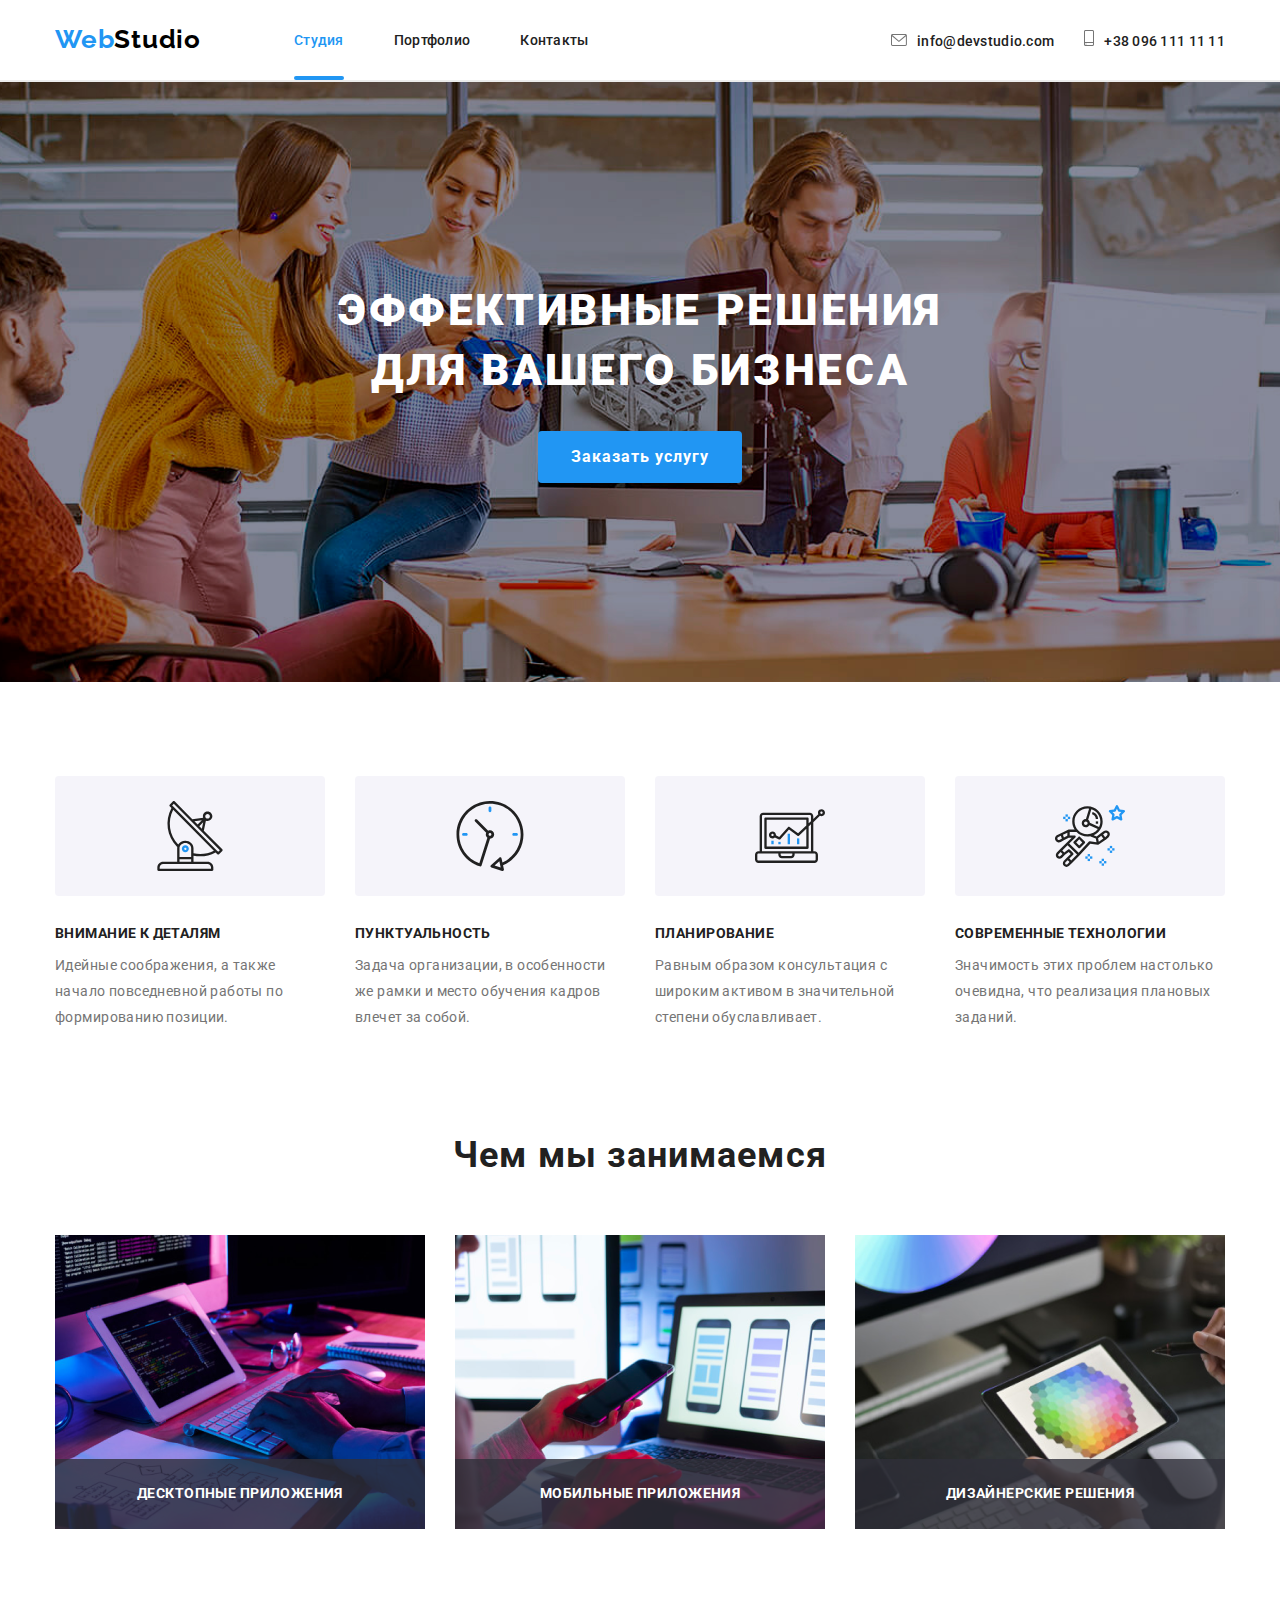
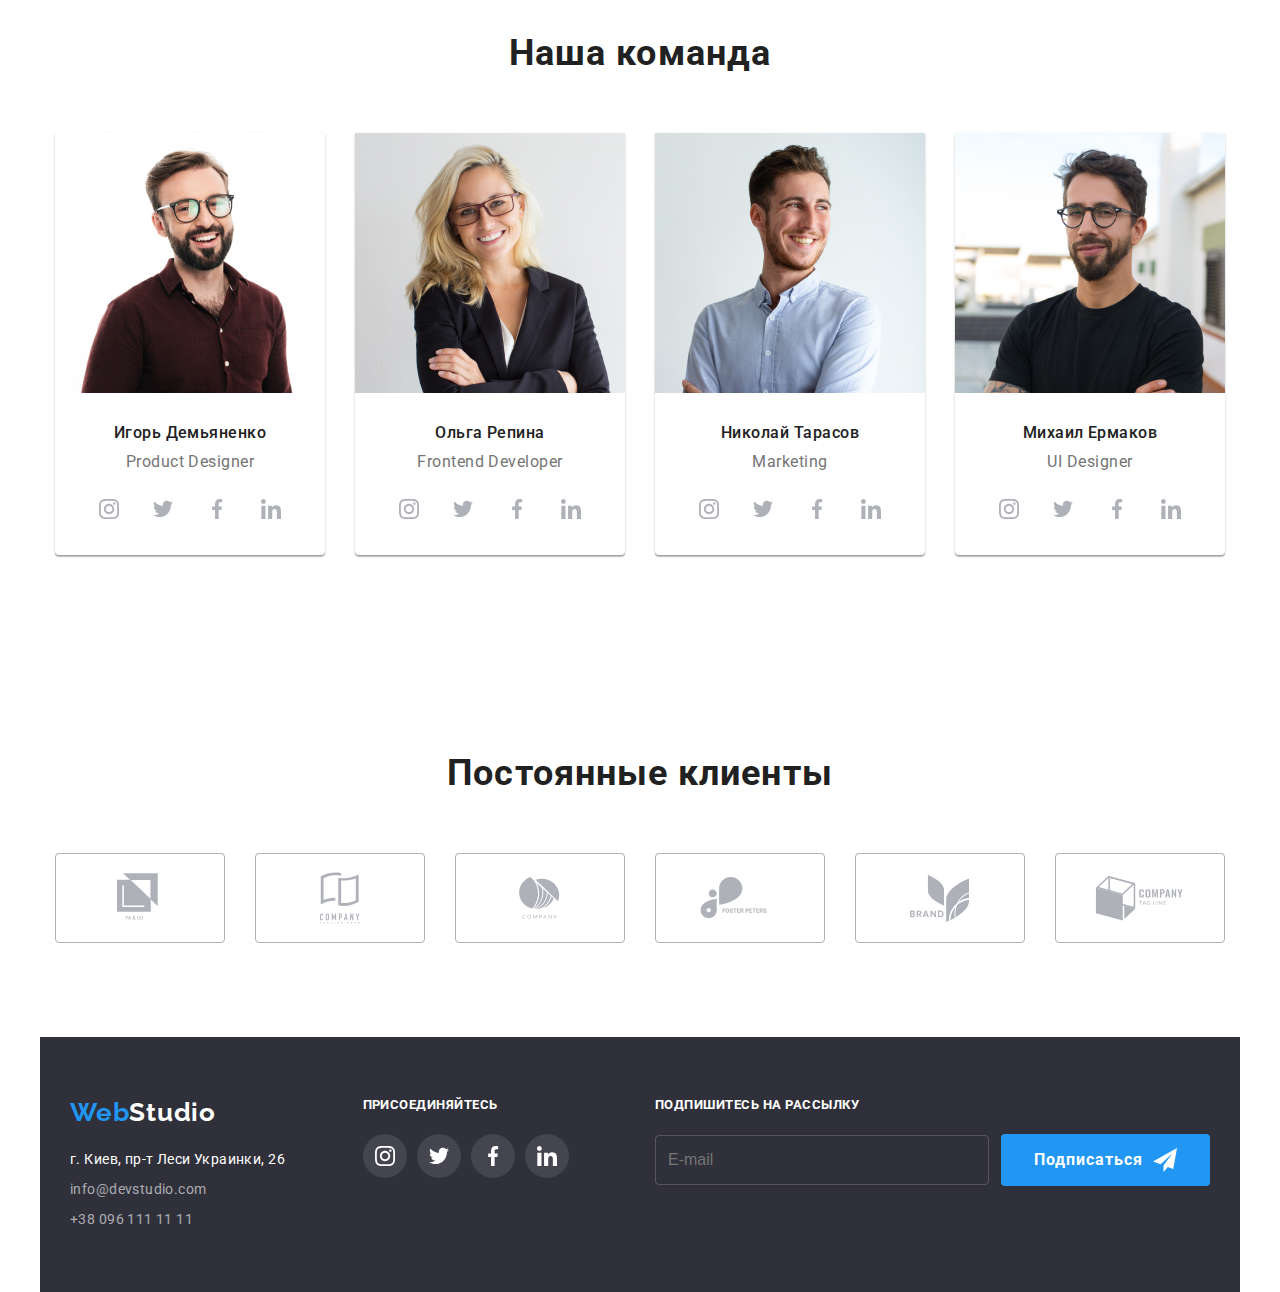
<file: index.html>
<!DOCTYPE html>
<html lang="ru">
  <head>
    <meta charset="UTF-8" />
    <meta name="viewport" content="width=device-width, initial-scale=1.0" />
    <title>Document</title>
    <link href="https://fonts.googleapis.com/css2?family=Raleway:wght@700&family=Roboto:wght@400;500;700;900&display=swap" rel="stylesheet" />
    <link rel="stylesheet" href="./sass/utils/_normalize.scss" />
    <!-- <link rel="stylesheet" href="./css/normalize.css">     -->
    <link rel="stylesheet" href="./css/main.min.css" />
  </head>

  <body class="body">
    <!-- Шапка сайта -->
    <header class="page-header page-header--border">
        <div class="container">
            <nav class="navigation">                
              <a href="WebStudio" class="logo"><span class="logo--accent">Web</span>Studio</a>
              <button 
                type="button" 
                class="menu-button" 
                aria-expanded="false"
                aria-controls="menu-container"
                data-menu-button>
                <svg class="btn-menu" width="24" height="16" 
                  aria-label="переключатель мобильного меню">
                  <use class="icon-menu" href="./images/icons/burger.svg#icon-menu"></use>
                  <use class="icon-cross" href="./images/icons/burger.svg#icon-close"></use>
                </svg>
              </button>
                        
              <ul class="site-nav list">
                <li class="site-nav__item"><a href="Студия" class="site-nav__border site-nav__link current">Студия</a></li>
                <li class="site-nav__item"><a href="./portfolio.html" class="site-nav__border site-nav__link">Портфолио</a></li>
                <li class="site-nav__item"><a href="Контакты" class="site-nav__border site-nav__link">Контакты</a></li>
              </ul>

              <div class="contacts-item">
                <ul class="contacts list">
                  <li class="contact__item"><a href="mailto:info@devstudio.com" class="contacts__link contacts__icon">
                    <div class="icon-container">
                      <svg class="contact-icon" width="16" height="12">
                        <use href="./images/icons/symbol-defs.svg#icon-p-envelope"></use>
                      </svg>info@devstudio.com
                    </div></a>
                  </li>
                            
                  <li class="contact__item"><a href="tel:+380961111111" class="contacts__link contacts__icon">
                    <div class="icon-container">
                      <svg class="contact-icon" width="10" height="16">
                        <use href="./images/icons/symbol-defs.svg#icon-p-smartphone"></use>
                    </svg>+38 096 111 11 11
                    </div></a>
                  </li>
                </ul>   
              </div>                           
            </nav>
        </div>
        
        <div class="menu-container" id="menu-container" data-menu>
          <ul class="list menu-nav">
            <li class="site-nav__item"><a href="Студия" class="site-nav__border site-nav__link current">Студия</a></li>
            <li class="site-nav__item"><a href="./portfolio.html" class="site-nav__border site-nav__link">Портфолио</a></li>
            <li class="site-nav__item"><a href="Контакты" class="site-nav__border site-nav__link">Контакты</a></li>
          </ul>

          <ul class="list menu-contacts">
            <li class="contact__item"><a href="mailto:info@devstudio.com" class="contacts__link contacts__icon">
              <div class="icon-container">
                <svg class="contact-icon" width="16" height="12">
                  <use href="./images/icons/symbol-defs.svg#icon-p-envelope"></use>
                </svg>info@devstudio.com
              </div></a>
            </li>
                      
            <li class="contact__item"><a href="tel:+380961111111" class="contacts__link contacts__icon">
              <div class="icon-container">
                <svg class="contact-icon" width="10" height="16">
                  <use href="./images/icons/symbol-defs.svg#icon-p-smartphone"></use>
              </svg>+38 096 111 11 11
              </div></a>
            </li>
          </ul>   
        </div>
    </header>

    <main>
      <!--Герой-->
      <div>
        <section class="hero">
          <div class="hero-wrap">
            <h1 class="hero__title">Эффективные решения для вашего бизнеса</h1>

            <button type="button" class="button primary" data-modal-open>
              Заказать услугу
            </button>
          </div>
        </section>
      </div>

      <!--Приоритеты в работе-->
      <section class="section">
        <div class="container">
          <ul class="list prioritet__flexbox">
            <li class="content-box list__prioritet list--icon-antenna">
              <h3 class="list__title">Внимание к деталям</h3>
              <p class="list__text">
                Идейные соображения, а также начало повседневной работы по формированию позиции.
              </p>
            </li>
            <li class="content-box list__prioritet list--icon-clock">
              <h3 class="list__title">Пунктуальность</h3>
              <p class="list__text">
                Задача организации, в особенности же рамки и место обучения кадров влечет за собой.
              </p>
            </li>
            <li class="content-box list__prioritet list--icon-diagram">
              <h3 class="list__title">Планирование</h3>
              <p class="list__text">
                Равным образом консультация с широким активом в значительной степени обуславливает.
              </p>
            </li>
            <li class="content-box list__prioritet list--icon-astronaut">
              <h3 class="list__title">Современные технологии</h3>
              <p class="list__text">
                Значимость этих проблем настолько очевидна, что реализация плановых заданий.
              </p>
            </li>
          </ul>
        </div>
      </section>

      <!--Чем мы занимаемся-->
      <section class="section no-padding">
        <div class="container">
          <h2 class="section__title">Чем мы занимаемся</h2>
          <ul class="proff list flexbox">
            <li class="img proff__content-box list__thumb">
              <picture>
                <source
                  srcset="
                    ./images/desktop/studio/tablet_coding@1x.png 1x,
                    ./images/desktop/studio/tablet_coding@2x.png 2x,
                    ./images/desktop/studio/tablet_coding@3x.png 3x
                  "
                  media="(min-width: 1200px)"
                />
                <img
                  class="works__image"
                  src="./images/desktop/studio/tablet_coding@3x.png"
                  alt="Планшет на якому редагують код"
                />
              </picture>
              
              <p class="list__label">ДЕСКТОПНЫЕ ПРИЛОЖЕНИЯ</p>
            </li>
            <li class="img proff__content-box list__thumb">
              <picture>
                <source
                  srcset="
                    ./images/desktop/studio/smart_model@1x.png 1x,
                    ./images/desktop/studio/smart_model@2x.png 2x,
                    ./images/desktop/studio/smart_model@3x.png 3x
                  "
                  media="(min-width: 1200px)"
                />
                <img
                  class="works__image"
                  src="./images/desktop/studio/smart_model@1x.png"
                  alt="Макет програми на дисплеї ноутбука"
                />
              </picture>
              <p class="list__label">МОБИЛЬНЫЕ ПРИЛОЖЕНИЯ</p>
            </li>
            <li class="img proff__content-box list__thumb">
              <picture>
                <source
                  srcset="
                    ./images/desktop/studio/color_schema@1x.png 1x,
                    ./images/desktop/studio/color_schema@2x.png 2x,
                    ./images/desktop/studio/color_schema@3x.png 3x
                  "
                  media="(min-width: 1200px)"
                />
                <img
                  class="works__image"
                  src="./images/desktop/studio/color_schema@1x.png"
                  alt="Схема основних кольорів на планшеті"
                />
              </picture>
              <p class="list__label">ДИЗАЙНЕРСКИЕ РЕШЕНИЯ</p>
            </li>
          </ul>
        </div>
      </section>

      <!--Наша команда-->
      <section class="section staff">
        <div class="container">
          <h2 class="section__title">Наша команда</h2>
          <ul class="list comand__flexbox">
            <li class="img content-box list__comands margin-mobile">
              <picture class="team__image">
                <source
                  srcset="
                    ./images/desktop/studio/ihor-desktop@1x.jpg 1x,
                    ./images/desktop/studio/ihor-desktop@2x.jpg 2x,
                    ./images/desktop/studio/ihor-desktop@3x.jpg 3x
                  "
                  media="(min-width: 1200px)"
                />
                <source
                  srcset="
                    ./images/tablet/studio/ihor-tablet@1x.png 1x,
                    ./images/tablet/studio/ihor-tablet@2x.png 2x,
                    ./images/tablet/studio/ihor-tablet@3x.png 3x
                  "
                  media="(min-width: 768px)"
                />
                <source
                  srcset="
                    ./images/mobile/studio/ihor-mobile@1x.png 1x,
                    ./images/mobile/studio/ihor-mobile@2x.png 2x,
                    ./images/mobile/studio/ihor-mobile@3x.png 3x
                  "
                  media="(max-width: 767px)"
                />
                <img
                  class="team__image"
                  src="./images/desktop/studio/ihor-desktop@1x.jpg"
                  alt="Игорь Демьяненко"
                />
              </picture>             
              <h3 class="list__staff-title">Игорь Демьяненко</h3>
              <p lang="en" class="staff__text">Product Designer</p>
              <ul class="list staff__social-icons flexbox">
                <li class="staff__social-icons--item">
                  <a class="staff__social-icons--link" href="https://www.instagram.com">
                    <svg class="social-icon" width="20px" height="20px">
                      <use href="./images/icons/symbol-defs.svg#icon-s-instagram"></use>
                    </svg>
                  </a>
                </li>
                <li class="staff__social-icons--item">
                  <a class="staff__social-icons--link" href="https://www.twitter.com">
                    <svg class="social-icon" width="20px" height="20px">
                      <use href="./images/icons/symbol-defs.svg#icon-s-twitter"></use>
                    </svg>
                  </a>
                </li>
                <li class="staff__social-icons--item">
                  <a class="staff__social-icons--link" href="https://www.facebook.com">
                    <svg class="social-icon" width="20px" height="20px">
                      <use href="./images/icons/symbol-defs.svg#icon-s-facebook"></use>
                    </svg>
                  </a>
                </li>
                <li class="staff__social-icons--item">
                  <a class="staff__social-icons--link" href="https://www.linkedin.com">
                    <svg class="social-icon" width="20px" height="20px">
                      <use href="./images/icons/symbol-defs.svg#icon-s-linkedin"></use>
                    </svg>
                  </a>
                </li>
              </ul>
            </li>
            <li class="img content-box list__comands">
              <picture class="team__image">
                <source
                  srcset="
                    ./images/desktop/studio/olha-desktop@1x.jpg 1x,
                    ./images/desktop/studio/olha-desktop@2x.jpg 2x,
                    ./images/desktop/studio/olha-desktop@3x.jpg 3x
                  "
                  media="(min-width: 1200px)"
                />
                <source
                  srcset="
                    ./images/tablet/studio/olha-tablet@1x.png 1x,
                    ./images/tablet/studio/olha-tablet@2x.png 2x,
                    ./images/tablet/studio/olha-tablet@3x.png 3x
                  "
                  media="(min-width: 768px)"
                />
                <source
                  srcset="
                    ./images/mobile/studio/olha-mobile@1x.png 1x,
                    ./images/mobile/studio/olha-mobile@2x.png 2x,
                    ./images/mobile/studio/olha-mobile@3x.png 3x
                  "
                  media="(max-width: 767px)"
                />
                <img
                  class="team__image"
                  src="./images/desktop/studio/olha-desktop@1x.jpg"
                  alt="Ольга Репина"
                />
              </picture>
              <h3 class="list__staff-title">Ольга Репина</h3>
              <p lang="en" class="staff__text">Frontend Developer</p>
              <ul class="list staff__social-icons flexbox">
                <li class="staff__social-icons--item">
                  <a class="staff__social-icons--link" href="https://www.instagram.com">
                    <svg class="social-icon" width="20px" height="20px">
                      <use href="./images/icons/symbol-defs.svg#icon-s-instagram"></use>
                    </svg>
                  </a>
                </li>
                <li class="staff__social-icons--item">
                  <a class="staff__social-icons--link" href="https://www.twitter.com">
                    <svg class="social-icon" width="20px" height="20px">
                      <use href="./images/icons/symbol-defs.svg#icon-s-twitter"></use>
                    </svg>
                  </a>
                </li>
                <li class="staff__social-icons--item">
                  <a class="staff__social-icons--link" href="https://www.facebook.com">
                    <svg class="social-icon" width="20px" height="20px">
                      <use href="./images/icons/symbol-defs.svg#icon-s-facebook"></use>
                    </svg>
                  </a>
                </li>
                <li class="staff__social-icons--item">
                  <a class="staff__social-icons--link" href="https://www.linkedin.com">
                    <svg class="social-icon" width="20px" height="20px">
                      <use href="./images/icons/symbol-defs.svg#icon-s-linkedin"></use>
                    </svg>
                  </a>
                </li>
              </ul>
            </li>
            <li class="img content-box list__comands">
              <picture>
                <source
                  srcset="
                    ./images/desktop/studio/nikola-desktop@1x.jpg 1x,
                    ./images/desktop/studio/nikola-desktop@2x.jpg 2x,
                    ./images/desktop/studio/nikola-desktop@3x.jpg 3x
                  "
                  media="(min-width: 1200px)"
                />
                <source
                  srcset="
                    ./images/tablet/studio/nikola-tablet@1x.png 1x,
                    ./images/tablet/studio/nikola-tablet@2x.png 2x,
                    ./images/tablet/studio/nikola-tablet@3x.png 3x
                  "
                  media="(min-width: 768px)"
                />
                <source
                  srcset="
                    ./images/mobile/studio/nikola-mobile@1x.png 1x,
                    ./images/mobile/studio/nikola-mobile@2x.png 2x,
                    ./images/mobile/studio/nikola-mobile@3x.png 3x
                  "
                  media="(max-width: 767px)"
                />
                <img
                  class="team__image"
                  src="./images/desktop/studio/nikola-desktop@1x.jpg"
                  alt="Николай Тарасов"
                />
              </picture>
              <h3 class="list__staff-title">Николай Тарасов</h3>
              <p lang="en" class="staff__text">Marketing</p>
              <ul class="list staff__social-icons flexbox">
                <li class="staff__social-icons--item">
                  <a class="staff__social-icons--link" href="https://www.instagram.com">
                    <svg class="social-icon" width="20px" height="20px">
                      <use href="./images/icons/symbol-defs.svg#icon-s-instagram"></use>
                    </svg>
                  </a>
                </li>
                <li class="staff__social-icons--item">
                  <a class="staff__social-icons--link" href="https://www.twitter.com">
                    <svg class="social-icon" width="20px" height="20px">
                      <use href="./images/icons/symbol-defs.svg#icon-s-twitter"></use>
                    </svg>
                  </a>
                </li>
                <li class="staff__social-icons--item">
                  <a class="staff__social-icons--link" href="https://www.facebook.com">
                    <svg class="social-icon" width="20px" height="20px">
                      <use href="./images/icons/symbol-defs.svg#icon-s-facebook"></use>
                    </svg>
                  </a>
                </li>
                <li class="staff__social-icons--item">
                  <a class="staff__social-icons--link" href="https://www.linkedin.com">
                    <svg class="social-icon" width="20px" height="20px">
                      <use href="./images/icons/symbol-defs.svg#icon-s-linkedin"></use>
                    </svg>
                  </a>
                </li>
              </ul>
            </li>
            <li class="img content-box list__comands">
              <picture>
                <source
                  srcset="
                    ./images/desktop/studio/michail-desktop@1x.jpg 1x,
                    ./images/desktop/studio/michail-desktop@2x.jpg 2x,
                    ./images/desktop/studio/michail-desktop@3x.jpg 3x
                  "
                  media="(min-width: 1200px)"
                />
                <source
                  srcset="
                    ./images/tablet/studio/michail-tablet@1x.png 1x,
                    ./images/tablet/studio/michail-tablet@2x.png 2x,
                    ./images/tablet/studio/michail-tablet@3x.png 3x
                  "
                  media="(min-width: 768px)"
                />
                <source
                  srcset="
                    ./images/mobile/studio/michail-mobile@1x.png 1x,
                    ./images/mobile/studio/michail-mobile@2x.png 2x,
                    ./images/mobile/studio/michail-mobile@3x.png 3x
                  "
                  media="(max-width: 767px)"
                />
                <img
                  class="team__image"
                  src="./images/desktop/studio/michail-desktop@1x.jpg"
                  alt="Михаил Ермаков"
                />
              </picture>
              <h3 class="list__staff-title">Михаил Ермаков</h3>
              <p lang="en" class="staff__text">UI Designer</p>
              <ul class="list staff__social-icons flexbox">
                <li class="staff__social-icons--item">
                  <a class="staff__social-icons--link" href="https://www.instagram.com">
                    <svg class="social-icon" width="20px" height="20px">
                      <use href="./images/icons/symbol-defs.svg#icon-s-instagram"></use>
                    </svg>
                  </a>
                </li>
                <li class="staff__social-icons--item">
                  <a class="staff__social-icons--link" href="https://www.twitter.com">
                    <svg class="social-icon" width="20px" height="20px">
                      <use href="./images/icons/symbol-defs.svg#icon-s-twitter"></use>
                    </svg>
                  </a>
                </li>
                <li class="staff__social-icons--item">
                  <a class="staff__social-icons--link" href="https://www.facebook.com">
                    <svg class="social-icon" width="20px" height="20px">
                      <use href="./images/icons/symbol-defs.svg#icon-s-facebook"></use>
                    </svg>
                  </a>
                </li>
                <li class="staff__social-icons--item">
                  <a class="staff__social-icons--link" href="https://www.linkedin.com">
                    <svg class="social-icon" width="20px" height="20px">
                      <use href="./images/icons/symbol-defs.svg#icon-s-linkedin"></use>
                    </svg>
                  </a>
                </li>
              </ul>
            </li>
          </ul>
        </div>
      </section>

      <!-- Постоянные клиенты -->
      <section class="section clients">
        <div class="container">
          <h2 class="section__title">Постоянные клиенты</h2>
          <ul class="list clients-icon-list">
            <li class="clients__item">
              <a href="" class="link clients__link">
                <svg class="clients__icon" width="45" height="50">
                  <use href="./images/icons/symbol-defs.svg#icon-logo-1"></use>
                </svg>
              </a>
            </li>
            <li class="clients__item">
              <a href="" class="link clients__link">
                <svg class="clients__icon" width="40" height="52">
                  <use href="./images/icons/symbol-defs.svg#icon-logo-2"></use>
                </svg>
              </a>
            </li>
            <li class="clients__item">
              <a href="" class="link clients__link">
                <svg class="clients__icon" width="41" height="42">
                  <use href="./images/icons/symbol-defs.svg#icon-logo-3"></use>
                </svg>
              </a>
            </li>
            <li class="clients__item">
              <a href="" class="link clients__link">
                <svg class="clients__icon" width="80" height="42">
                  <use href="./images/icons/symbol-defs.svg#icon-logo-4"></use>
                </svg>
              </a>
            </li>
            <li class="clients__item">
              <a href="" class="link clients__link">
                <svg class="clients__icon" width="59" height="47">
                  <use href="./images/icons/symbol-defs.svg#icon-logo-5"></use>
                </svg>
              </a>
            </li>
            <li class="clients__item">
              <a href="" class="link clients__link">
                <svg class="clients__icon" width="89" height="45">
                  <use href="./images/icons/symbol-defs.svg#icon-logo-6"></use>
                </svg>
              </a>
            </li>
          </ul>
        </div>
      </section>
    </main>

    <!--Футер-->
    <footer class="footer">
      <div class="container flex-container">
        <section class="footer-widget">
          <h2 class="entry-title">Подвал</h2>
          <a href="WebStudio" class="logo footer__item"><span class="logo--accent">Web</span><span class="logo--white">Studio</span></a>

          <address class="address">
            <ul class="list">
              <li class="addres__item">г. Киев, пр-т Леси Украинки, 26</li>
              <li class="addres__item"><a class="address__link" href="mailto:info@devstudio.com">info@devstudio.com</a></li>
              <li class="addres__item"><a class="address__link" href="tel:+380961111111">+38 096 111 11 11</a></li>
            </ul>
            <!-- г. Киев, пр-т Леси Украинки, 26 <br />
            <a class="address__link" href="mailto:info@devstudio.com">info@devstudio.com</a>
            <br />
            <a class="address__link" href="tel:+380961111111">+38 096 111 11 11</a>
            <br /> -->
          </address>
        </section>
        <section class="footer-widget">
          <h5 class="common__title">ПРИСОЕДИНЯЙТЕСЬ</h5>
          <ul class="list flexbox common__item-list">
            <li class="common__item">
              <a class="common__icon-link" href="https://www.instagram.com">
                <svg class="common__icon" width="20px" height="20px">
                  <use href="./images/icons/symbol-defs.svg#icon-s-instagram"></use>
                </svg>
              </a>
            </li>
            <li class="common__item">
              <a class="common__icon-link" href="https://www.twitter.com">
                <svg class="common__icon" width="20px" height="20px">
                  <use href="./images/icons/symbol-defs.svg#icon-s-twitter"></use>
                </svg>
              </a>
            </li>
            <li class="common__item">
              <a class="common__icon-link" href="https://www.facebook.com">
                <svg class="common__icon" width="20px" height="20px">
                  <use href="./images/icons/symbol-defs.svg#icon-s-facebook"></use>
                </svg>
              </a>
            </li>
            <li class="common__item">
              <a class="common__icon-link" href="https://www.linkedin.com">
                <svg class="common__icon" width="20px" height="20px">
                  <use href="./images/icons/symbol-defs.svg#icon-s-linkedin"></use>
                </svg>
              </a>
            </li>
          </ul>
        </section>
        <section class="footer-widget">
          <h5 class="common__title">ПОДПИШИТЕСЬ НА РАССЫЛКУ</h5>
          <form class="form-footer">
            <input class="form-footer__field" type="email" name="email" placeholder="E-mail" />

            <button type="button" class="button primary form-footer__button form-footer__btn">
              Подписаться
              <svg class="form-footer__icon" width="24px" height="24px">
                <use href="./images/icons/symbol-defs-modal.svg#icon-icon-send-1"></use>
              </svg>
            </button>
          </form>
        </section>
      </div>
    </footer>

    <div class="backdrop is-hidden" data-modal>
      <div class="modal">
        <div class="modal__button-close" data-modal-close>
          <svg class="modal__close-icon" width="30px" height="30x">
            <use href="./images/icons/symbol-defs.close.svg#icon-close"></use>
          </svg>
        </div>
        <form class="form-modal">
          <h4 class="modal__title">Оставьте свои данные, мы вам перезвоним</h4>

          <div class="form-modal__field">
            <label class="form-modal__label" for="name">Имя</label>

            <input type="text" name="name" class="form-modal__input" id="name" />
            <svg class="form-modal__icon" width="18px" height="18x">
              <use href="./images/icons/symbol-defs-modal.svg#icon-person-black-18dp-1-1"></use>
            </svg>
          </div>

          <div class="form-modal__field">
            <label class="form-modal__label" for="tel">Телефон</label>

            <input type="text" name="tel" class="form-modal__input" id="tel" />
            <svg class="form-modal__icon" width="18px" height="18x">
              <use href="./images/icons/symbol-defs-modal.svg#icon-phone-black-18dp-1-1"></use>
            </svg>
          </div>

          <div class="form-modal__field">
            <label class="form-modal__label" for="mail">Почта</label>

            <input type="email" name="mail" class="form-modal__input" id="mail" />
            <svg class="form-modal__icon" width="18px" height="18x">
              <use href="./images/icons/symbol-defs-modal.svg#icon-email-black-18dp-1-1"></use>
            </svg>
          </div>

          <div class="form-modal__field">
            <label class="form-modal__label" for="comment">Комментарий</label>
            <textarea class="form-modal__textarea" name="comment" id="comment" rows="7" placeholder="Введите текст"></textarea>
          </div>

          <label class="checkbox-label" for="checkbox">
            <input type="checkbox" class="checkbox visually-hidden" name="checkbox" id="checkbox" />
            <span class="checkbox-text">
              Соглашаюсь с рассылкой и принимаю
            </span>
            <a href="" class="checkbox-label-link">Условия договора</a>
          </label>
          <div class="modal__btn">
            <button type="button" class="form-modal__button">Отправить</button>
          </div>
        </form>
      </div>
    </div>

    <script src="./js/modal.js"></script>
    <script src="./js/menu.js"></script>
  </body>
</html>
</file>
<file: css/main.min.css>
html{box-sizing:border-box}*,*::after,*::before{box-sizing:inherit}li:last-child{margin-right:0}img{display:block;max-width:100%;height:auto}.container{width:100%;padding-left:15px;padding-right:15px;margin-right:auto;margin-left:auto}@media (min-width: 480px){.container{width:480px}}@media (min-width: 768px){.container{width:768px}}@media (min-width: 1200px){.container{width:1200px}}.flexbox{display:flex}.list{list-style:none;padding:0px;margin:0px}.body{margin:0;background-color:#fff;color:#757575;font-family:Roboto, sans-serif;letter-spacing:0.03em}.visually-hidden{position:absolute;clip:rect(1px 1px 1px 1px);clip:rect(1px, 1px, 1px, 1px);padding:0;border:0;height:1px;width:1px;overflow:hidden}.logo{margin-right:0;color:#000;text-decoration:none;font-family:Raleway, sans-serif;font-weight:bold;font-size:24px;line-height:1.2;letter-spacing:0.03em}@media (min-width: 768px){.logo{margin-right:70px}}@media (min-width: 1200px){.logo{margin-right:93px;font-size:26px}}.logo--accent{color:#2196F3}.page-header{position:relative;padding-top:24px;padding-bottom:25px;background-color:#fff}.page-header--border{border-bottom:2px solid #ECECEC}.btn{justify-content:center;margin-bottom:50px;margin-bottom:0}.btn__flexbox{display:flex}@media (max-width: 480px){.btn__flexbox{justify-content:flex-start;flex-wrap:wrap}}.btn-flex__item{margin-right:8px}@media (max-width: 480px){.btn-flex__item:nth-child(-n+3){margin-bottom:10px}}.button{border-radius:4px;padding:10px 32px;border:1px solid transparent;background-color:#2196F3;color:#ffffff;font-family:inherit;font-weight:bold;font-size:16px;line-height:1.87;align-items:center;text-align:center;letter-spacing:0.06em}.button.primary:not(:last-child){margin-right:8px}.btn .button.primary{padding:6px 22px;background-color:#F5F4FA;color:#212121;font-family:inherit;font-weight:500;font-size:16px;line-height:1.62;letter-spacing:0.03em;transition:background-color 250ms cubic-bezier(0.4, 0, 0.2, 1)}.btn .button.primary:hover,.btn .button.primary:focus{background-color:#2196F3;color:#ffffff;box-shadow:0px 3px 1px rgba(0,0,0,0.1),0px 1px 2px rgba(0,0,0,0.08),0px 2px 2px rgba(0,0,0,0.12);transition:background-color 250ms cubic-bezier(0.4, 0, 0.2, 1)}.header__btn.primary{display:flex;justify-content:center;margin-right:0;width:200px}.backdrop{position:fixed;top:0;left:0;width:100%;height:100%;background-color:rgba(0,0,0,0.2);transition:opacity 250ms cubic-bezier(0.4, 0, 0.2, 1);overflow-y:scroll}.backdrop.is-hidden{opacity:0;pointer-events:none;transition:opacity 250ms cubic-bezier(0.4, 0, 0.2, 1)}.modal{position:absolute;top:50%;left:50%;transform:translate(-50%, -50%);min-width:450px;min-height:609px;background:#FFFFFF;border-radius:4px}@media (min-width: 1200px){.modal{min-width:528px;min-height:581px}}.modal__button-close{position:absolute;top:0;right:0;margin-top:8px;margin-right:8px;width:30px;height:30px;background-color:transparent;border-radius:50%;border:1px solid rgba(33,33,33,0.2);outline-color:transparent;cursor:pointer}.modal__close-icon{fill:#757575;transition:fill 250ms cubic-bezier(0.4, 0, 0.2, 1)}.modal__close-icon:hover,.modal__close-icon:focus{fill:#2196F3;transition:fill 250ms cubic-bezier(0.4, 0, 0.2, 1)}.menu-button{display:inline-flex;margin:0;padding:0;border:none;background-color:transparent}@media (min-width: 768px){.menu-button{display:none}}.menu-button{transition:fill 250ms cubic-bezier(0.4, 0, 0.2, 1)}.menu-button:hover,.menu-button:focus{fill:#2196F3;transition:fill 250ms cubic-bezier(0.4, 0, 0.2, 1)}.menu-button .icon-cross{display:none}.menu-button.is-open .icon-cross{display:block}.menu-button.is-open .icon-menu{display:none}@media screen and (min-width: 319px) and (max-width: 767px){.menu-container{display:none;position:absolute;top:100%;left:0;width:100%;background-color:#fff;padding:20px;text-align:center;font-size:20px}.menu-container.is-open{display:block}}@media screen and (min-width: 768px){.menu-container{display:none}}@media screen and (min-width: 319px) and (max-width: 767px){.site-nav.list{display:none}}@media screen and (min-width: 319px) and (max-width: 767px){.contacts-item{display:none}}.navigation{display:flex;align-items:center;justify-content:space-between;flex-grow:1}.site-nav{display:flex}.menu-container .menu-nav{margin-bottom:60px}@media screen and (min-width: 319px) and (max-width: 767px){.contact__item{margin-bottom:16px}}@media (min-width: 1200px){.contact__item:not(:last-child){margin-right:30px}}@media screen and (min-width: 768px) and (max-width: 1199px){.contact__item:not(:last-child){margin-bottom:10px}}.site-nav__item:not(:last-child){margin-right:0}@media screen and (min-width: 319px) and (max-width: 767px){.site-nav__item:not(:last-child){margin-bottom:40px}}@media (min-width: 768px){.site-nav__item:not(:last-child){margin-right:50px}}.site-nav__link{color:#212121;text-decoration:none;font-weight:500;font-size:14px;line-height:1.14;letter-spacing:0.02em;transition:color 250ms cubic-bezier(0.4, 0, 0.2, 1)}.site-nav .site-nav__link:hover,.site-nav .site-nav__link:focus{color:#2196F3;transition:color 250ms cubic-bezier(0.4, 0, 0.2, 1)}.site-nav .site-nav__link.current{color:#2196F3}.menu-nav .site-nav__link:hover,.menu-nav .site-nav__link:focus{color:#2196F3;transition:color 250ms cubic-bezier(0.4, 0, 0.2, 1)}.menu-nav .site-nav__link.current{color:#2196F3}.site-nav__border{position:relative}.current::after{content:"";position:absolute;left:0;bottom:-10px;width:100%;height:4px;border-radius:2px;background-color:#2196F3}@media screen and (min-width: 768px) and (max-width: 1199px){.current::after{bottom:-39px}}@media (min-width: 1200px){.current::after{bottom:-32px}}.contacts-item{margin-left:auto}@media (min-width: 1200px){.contacts{display:flex;align-items:baseline}}.contacts__link{color:#212121;text-decoration:none;font-weight:500;font-size:14px;line-height:1.14;letter-spacing:0.02em;transition:color 250ms cubic-bezier(0.4, 0, 0.2, 1);display:block;align-items:center;justify-content:center}.contacts__link:hover,.contacts__link:focus{color:#2196F3;transition:color 250ms cubic-bezier(0.4, 0, 0.2, 1)}.icon-container .contact-icon{margin-right:10px;fill:#757575;transition:fill 250ms cubic-bezier(0.4, 0, 0.2, 1)}.contacts__icon:hover .contact-icon,.contacts__icon:focus .contact-icon{fill:#2196F3;transition:fill 250ms cubic-bezier(0.4, 0, 0.2, 1)}.hero{display:flex;justify-content:center;align-items:center;height:400px;margin-right:auto;margin-left:auto;background-color:#2F303A;background-image:linear-gradient(to right, rgba(47,48,58,0.4), rgba(47,48,58,0.4)),url(../images/mobile/studio/hero-mobile@1x.png);background-image:-webkit-image-set(url(../images/mobile/studio/hero-mobile@2x.png) 2x);background-repeat:no-repeat;background-position:center;background-size:cover;text-align:center}@media (min-width: 768px){.hero{background-image:url(../images/tablet/studio/hero-tablet@1x.png);background-image:-webkit-image-set(url(../images/tablet/studio/hero-tablet@2x.png) 2x)}}@media (min-width: 1200px){.hero{background-image:url(../images/desktop/studio/hero-desktop@1x.png);background-image:-webkit-image-set(url(../images/desktop/studio/hero-desktop@2x.png) 2x);height:600px}}.hero-wrap{max-width:360px;margin-right:auto;margin-left:auto}@media (min-width: 1200px){.hero-wrap{max-width:696px}}.hero__title{margin-top:0px;margin-bottom:30px;color:#fff;font-weight:900;font-size:26px;line-height:1.62;text-align:center;letter-spacing:0.06em;text-transform:uppercase}@media (min-width: 1200px){.hero__title{font-size:44px;line-height:1.36}}.section{padding-top:94px;padding-bottom:94px}.section-btn{padding-top:94px;padding-bottom:0}.section.no-padding{padding-top:0px;padding-bottom:0px}@media (max-width: 480px){.section.no-padding{display:none}}@media (max-width: 768px){.section.no-padding{display:none}}.section__title{margin-top:0px;margin-bottom:50px;color:#212121;font-weight:bold;font-size:36px;line-height:1.67;text-align:center;letter-spacing:0.03em}.entry-title{display:none;margin:0}.proff__content-box:not(:last-child){margin-right:30px}.list__prioritet{width:100%}@media (min-width: 768px){.list__prioritet{width:calc((100% - 30px) / 2)}}@media (min-width: 1200px){.list__prioritet{width:270px}}@media (min-width: 768px){.prioritet__flexbox{display:flex;flex-wrap:wrap}}@media (min-width: 1200px){.prioritet__flexbox{display:flex}}.list .list__prioritet::before{display:block;content:'';height:120px;background-size:auto;background-repeat:no-repeat;background-position:center;background-color:#f5f4fa;border-radius:4px;margin-bottom:30px}.list--icon-antenna::before{background-image:url(../images/icons/i-antenna.svg)}.list--icon-clock::before{background-image:url(../images/icons/i-clock.svg)}.list--icon-diagram::before{background-image:url(../images/icons/i-diagram.svg)}.list--icon-astronaut::before{background-image:url(../images/icons/i-astronaut.svg)}.list .content-box{margin-right:0;margin-bottom:0}@media (max-width: 480px){.list .content-box:not(:last-child){margin-bottom:30px}}@media (min-width: 768px){.list .content-box:nth-child(2n+1){margin-right:30px}}@media (max-width: 768px){.list .content-box:nth-child(-n+2){margin-bottom:30px}}@media (min-width: 1200px){.list .content-box:not(:last-child){margin-right:30px}}@media (min-width: 1200px){.list.content-box{margin-bottom:0}}.list .list__text{margin-top:0;margin-bottom:0}@media (max-width: 480px){.list .list__title{text-align:center}}.list__thumb{position:relative}.list__thumb>.list__label{position:absolute;bottom:0;right:0;left:0;margin:0;padding-top:27px;padding-bottom:27px;text-align:center;font-weight:bold;font-size:14px;line-height:1.14;letter-spacing:0.03em;background-color:rgba(47,48,58,0.8);color:#fff}.list__comands{background-color:#fff;max-width:450px;margin-bottom:30px;padding-bottom:30px;border-radius:0px 0px 4px 4px;box-shadow:0px 1px 3px rgba(0,0,0,0.12),0px 1px 1px rgba(0,0,0,0.14),0px 2px 1px rgba(0,0,0,0.2)}@media (min-width: 768px){.list__comands{max-width:354px;width:calc((100% - 30px * 1) / 2);margin-right:30px;padding-bottom:24px}}@media (min-width: 1200px){.list__comands{max-width:270px}}@media (min-width: 768px){.comand__flexbox{display:flex;flex-wrap:wrap}}.list__title{margin-top:0px;margin-bottom:10px;color:#212121;font-weight:bold;font-size:14px;line-height:1.14;letter-spacing:0.03em;text-transform:uppercase}.list__staff-title{color:#212121;margin-bottom:13px;text-align:center;font-weight:500;font-size:16px;line-height:1.19;letter-spacing:0.03em}@media (min-width: 768px){.list__staff-title{margin-top:30px;margin-bottom:10px}}.staff__social-icons{justify-content:center}.social-icon{fill:#afb1b8;transition:fill 250ms cubic-bezier(0.4, 0, 0.2, 1)}.staff__social-icons--item:not(:last-child){margin-right:10px}.staff__social-icons--link{display:flex;justify-content:center;align-items:center;width:44px;height:44px;background-color:#fff;border-radius:50%;transition:background-color 250ms cubic-bezier(0.4, 0, 0.2, 1)}.staff__social-icons--link:hover,.staff__social-icons--link:focus{background-color:#2196F3;transition:background-color 250ms cubic-bezier(0.4, 0, 0.2, 1)}.staff__social-icons--link:hover .social-icon,.staff__social-icons--link:focus .social-icon{fill:#fff;transition:fill 250ms cubic-bezier(0.4, 0, 0.2, 1)}.projects__title{color:#212121;margin-top:0;font-weight:bold;font-size:18px;line-height:2.00;letter-spacing:0.06em}.list__text{color:#757575;font-size:14px;line-height:1.87;letter-spacing:0.03em}.staff__text{color:#757575;text-align:center;margin-top:0;font-size:16px;line-height:1.19;letter-spacing:0.03em}.clients-icon-list{display:flex;flex-wrap:wrap}.clients__item{width:calc((100% - 30px * 1) / 2);margin-right:30px;margin-bottom:30px}@media screen and (max-width: 767px){.clients__item:nth-child(2n){margin-right:0}.clients__item:nth-last-child(-n+2){margin-bottom:0}}@media (min-width: 768px){.clients__item{width:calc((100% - 30px * 2) / 3)}}@media screen and (min-width: 768px) and (max-width: 1199px){.clients__item:nth-child(3n){margin-right:0}.clients__item:nth-last-child(-n+3){margin-bottom:0}}@media (min-width: 1200px){.clients__item{width:calc((100% - 30px * 5) / 6);margin-bottom:0}.clients__item:last-child{margin-right:0}}.clients__link{width:100%;height:90px;display:flex;justify-content:center;align-items:center;background-color:#ffffff;border:1px solid #afb1b8;border-radius:4px;transition:border 250ms cubic-bezier(0.4, 0, 0.2, 1)}.clients__link:hover,.clients__link:focus{border-color:#2196F3}.clients__icon{fill:#afb1b8;transition:fill 250ms cubic-bezier(0.4, 0, 0.2, 1)}.clients__item:hover .clients__icon{fill:#2196F3}@media (min-width: 768px){.project__flexbox{display:flex;flex-wrap:wrap}}.projects{margin:12px 24px}.list-projects__element{max-width:450px;margin-bottom:30px;background-color:#fff;border:1px solid #EEEEEE;box-sizing:border-box;transition:box-shadow 250ms cubic-bezier(0.4, 0, 0.2, 1)}@media screen and (min-width: 768px) and (max-width: 1199px){.list-projects__element{max-width:354px;width:calc((100% - 30px * 1) / 2);margin-right:30px}.list-projects__element:nth-child(2n){margin-right:0}}@media screen and (min-width: 768px) and (max-width: 1199px){.list-projects__element:first-child{height:404px}}@media (min-width: 1200px){.list-projects__element{max-width:370px;width:calc((100% - 30px * 2) / 3);margin-right:30px;margin-bottom:50px}.list-projects__element:nth-child(3n){margin-right:0}}.list-projects__element:hover{box-shadow:0px 1px 1px rgba(0,0,0,0.12),0px 4px 4px rgba(0,0,0,0.06),1px 4px 6px rgba(0,0,0,0.16);transition:box-shadow 250ms cubic-bezier(0.4, 0, 0.2, 1)}.projects__text{color:#757575;margin-top:0;font-family:Roboto;font-size:16px;line-height:1.87;letter-spacing:0.03em}.box{position:relative;max-width:450px;height:294px;overflow:hidden}@media (min-width: 768px){.box{max-width:354px}}@media (min-width: 1200px){.box{max-width:370px}}.box:hover .box__overlay{transform:translatey(0)}.box__overlay{position:absolute;bottom:0;right:0;width:100%;height:100%;background-color:rgba(33,150,243,0.9);transform:translatey(100%);transition:transform 250ms cubic-bezier(0.4, 0, 0.2, 1)}.box__text-overlay{color:#fff;margin:0;padding-top:63px;padding-right:15px;padding-bottom:63px;padding-left:33px;font-size:18px;line-height:1.6;letter-spacing:0.03em}.footer{background-color:#2F303A;padding-top:60px;padding-bottom:60px;width:100%;padding-left:15px;padding-right:15px;margin-right:auto;margin-left:auto}@media (min-width: 480px){.footer{width:480px}}@media (min-width: 768px){.footer{width:768px}}@media (min-width: 1200px){.footer{width:1200px}}@media screen and (max-width: 1199px){.footer{text-align:center}}@media (min-width: 768px){.footer{display:flex}}@media (min-width: 768px){.footer__item{margin-right:0}}@media (min-width: 768px){.flex-container{display:flex;flex-wrap:wrap;justify-content:space-between}}.footer-widget:not(:last-child){margin-bottom:60px}@media (min-width: 768px){.footer-widget:not(:last-child){width:50%}}@media (min-width: 1200px){.footer-widget:not(:last-child){width:calc((50% - 45px) / 2)}}@media (min-width: 1200px){.footer-widget:not(:last-child){margin-bottom:0}}.footer-widget:last-child{width:100%}@media (min-width: 1200px){.footer-widget:last-child{width:calc(50% - 15px)}}.address-logo .logo{margin-right:0}@media (min-width: 1200px){.address-logo .logo{margin-right:93px}}.footer .address-logo{width:230px;padding:0;font-size:14px}@media (min-width: 480px){.footer .address-logo{padding-bottom:60px;width:100%}}@media (min-width: 1200px){.footer .address-logo{width:230px;padding:0;margin-right:70px;font-size:14px}}.common{display:block;padding:0}@media (min-width: 480px){.footer .common-box{width:100%}}.common__item-list{display:flex;justify-content:center}@media (min-width: 1200px){.common__item-list{justify-content:flex-start}}.common__title{color:#fff;margin-top:0px}.common__item:not(:last-child){margin-right:10px}.common__icon-link{display:flex;justify-content:center;align-items:center;width:44px;height:44px;background-color:rgba(255,255,255,0.1);border-radius:50%;transition:background-color 250ms cubic-bezier(0.4, 0, 0.2, 1)}.common__icon-link:hover,.common__icon-link:focus{background-color:#2196F3;transition:background-color 250ms cubic-bezier(0.4, 0, 0.2, 1)}.common__icon{fill:#fff}.address{margin-top:20px;color:#fff;font-style:normal;font-size:14px;line-height:1.71;letter-spacing:0.03em}.addres__item:not(:last-child){margin-bottom:6px}.address__link{color:rgba(255,255,255,0.6);text-decoration:none}.logo--white{color:#fff}@media (min-width: 480px){.form-section{width:100%}}@media (min-width: 1200px){.form-section{margin-left:93px}}@media (min-width: 768px){.form-footer{display:flex;flex-direction:column;align-items:center}}@media (min-width: 1200px){.form-footer{flex-direction:row;justify-content:space-between}}.form-footer__field{color:rgba(255,255,255,0.6);font-size:16px;line-height:1.25;max-width:450px;width:100%;border:1px solid rgba(190,172,172,0.3);border-radius:4px;background-color:transparent;padding-left:12px;height:50px}@media screen and (max-width: 1199px){.form-footer__field{margin-bottom:20px}}@media (min-width: 480px){.form-footer__btn{display:flex;justify-content:center}}.form-footer__button{display:inline-flex}@media (min-width: 1200px){.form-footer__button{margin-left:12px}}.form-footer__icon{margin-left:10px}.modal__title{margin-top:0;margin-bottom:12px;font-size:20px;line-height:23px;text-align:center;letter-spacing:0.03em;color:#212121}textarea{resize:none}.form-modal{width:450px;margin-left:auto;margin-right:auto;padding:40px}@media (min-width: 1200px){.form-modal{width:528px}}.form-modal__field{margin-bottom:10px;display:flex;flex-direction:column}.form-modal__label{font-size:12px;line-height:14px;letter-spacing:0.01em;color:#757575}.form-modal__field input{margin:0;padding-left:40px;border:1px solid rgba(33,33,33,0.2);border-radius:4px}.form-modal__field input:focus{outline-color:#2196F3;transition:outline-color 250ms cubic-bezier(0.4, 0, 0.2, 1)}.form-modal__field label{margin-bottom:4px}.form-modal__field textarea{margin:0;padding:12px 16px;border:1px solid rgba(33,33,33,0.2);border-radius:4px}.form-modal__field textarea:focus{outline-color:#2196F3;transition:outline-color 250ms cubic-bezier(0.4, 0, 0.2, 1)}.form-modal__textarea{height:120px}.form-modal__textarea::placeholder{font-size:14px;line-height:16px;letter-spacing:0.01em;color:rgba(117,117,117,0.5)}.form-modal__field{position:relative}.form-modal__icon{position:absolute;top:50%;width:18px;height:18px;transform:translateY(-50%);display:inline-block;margin:10px 12px;padding:0}.form-modal__input:not(:placeholder-shown):focus:valid ~ .form-modal__icon{outline-color:#2196F3;fill:#2196F3;transition:fill 250ms cubic-bezier(0.4, 0, 0.2, 1)}.form-modal__input{height:40px;padding:0}.checkbox-label{width:100%;display:block;text-align:center;justify-content:center;margin-top:20px;margin-bottom:30px;color:#757575}.checkbox-text{font-size:12px;line-height:1.71;letter-spacing:0.03em}@media (min-width: 1200px){.checkbox-text{font-size:14px;line-height:1.71}}.checkbox-text::before{content:"";display:inline-block;width:16px;height:16px;border:2px solid #212121;border-radius:2px;margin-right:5px;vertical-align:middle;transition:background-color 250ms cubic-bezier(0.4, 0, 0.2, 1)}@media (min-width: 1200px){.checkbox-text::before{margin-right:8px}}.checkbox:checked+.checkbox-text::before{background-color:#2196F3;border-color:#2196F3;transition:background-color 250ms cubic-bezier(0.4, 0, 0.2, 1);transition:border-color 250ms cubic-bezier(0.4, 0, 0.2, 1);transition:background-image 250ms cubic-bezier(0.4, 0, 0.2, 1);background-image:url(../images/icons/vector.svg);background-size:auto;background-repeat:no-repeat;background-position:center}.checkbox-label-link{color:#2196F3;font-size:12px;line-height:1.71;letter-spacing:0.03em}@media (min-width: 1200px){.checkbox-label-link{font-size:14px;line-height:1.71}}.form-modal__button{border-radius:4px;border:1px solid transparent;background-color:#2196F3;color:#FFFFFF;font-family:inherit;font-weight:bold;font-size:16px;line-height:1.87;letter-spacing:0.06em;text-align:center;padding:10px 55px;cursor:pointer}@media (min-width: 480px){.modal__btn{display:flex;justify-content:center}}
/*# sourceMappingURL=main.min.css.map */
</file>
